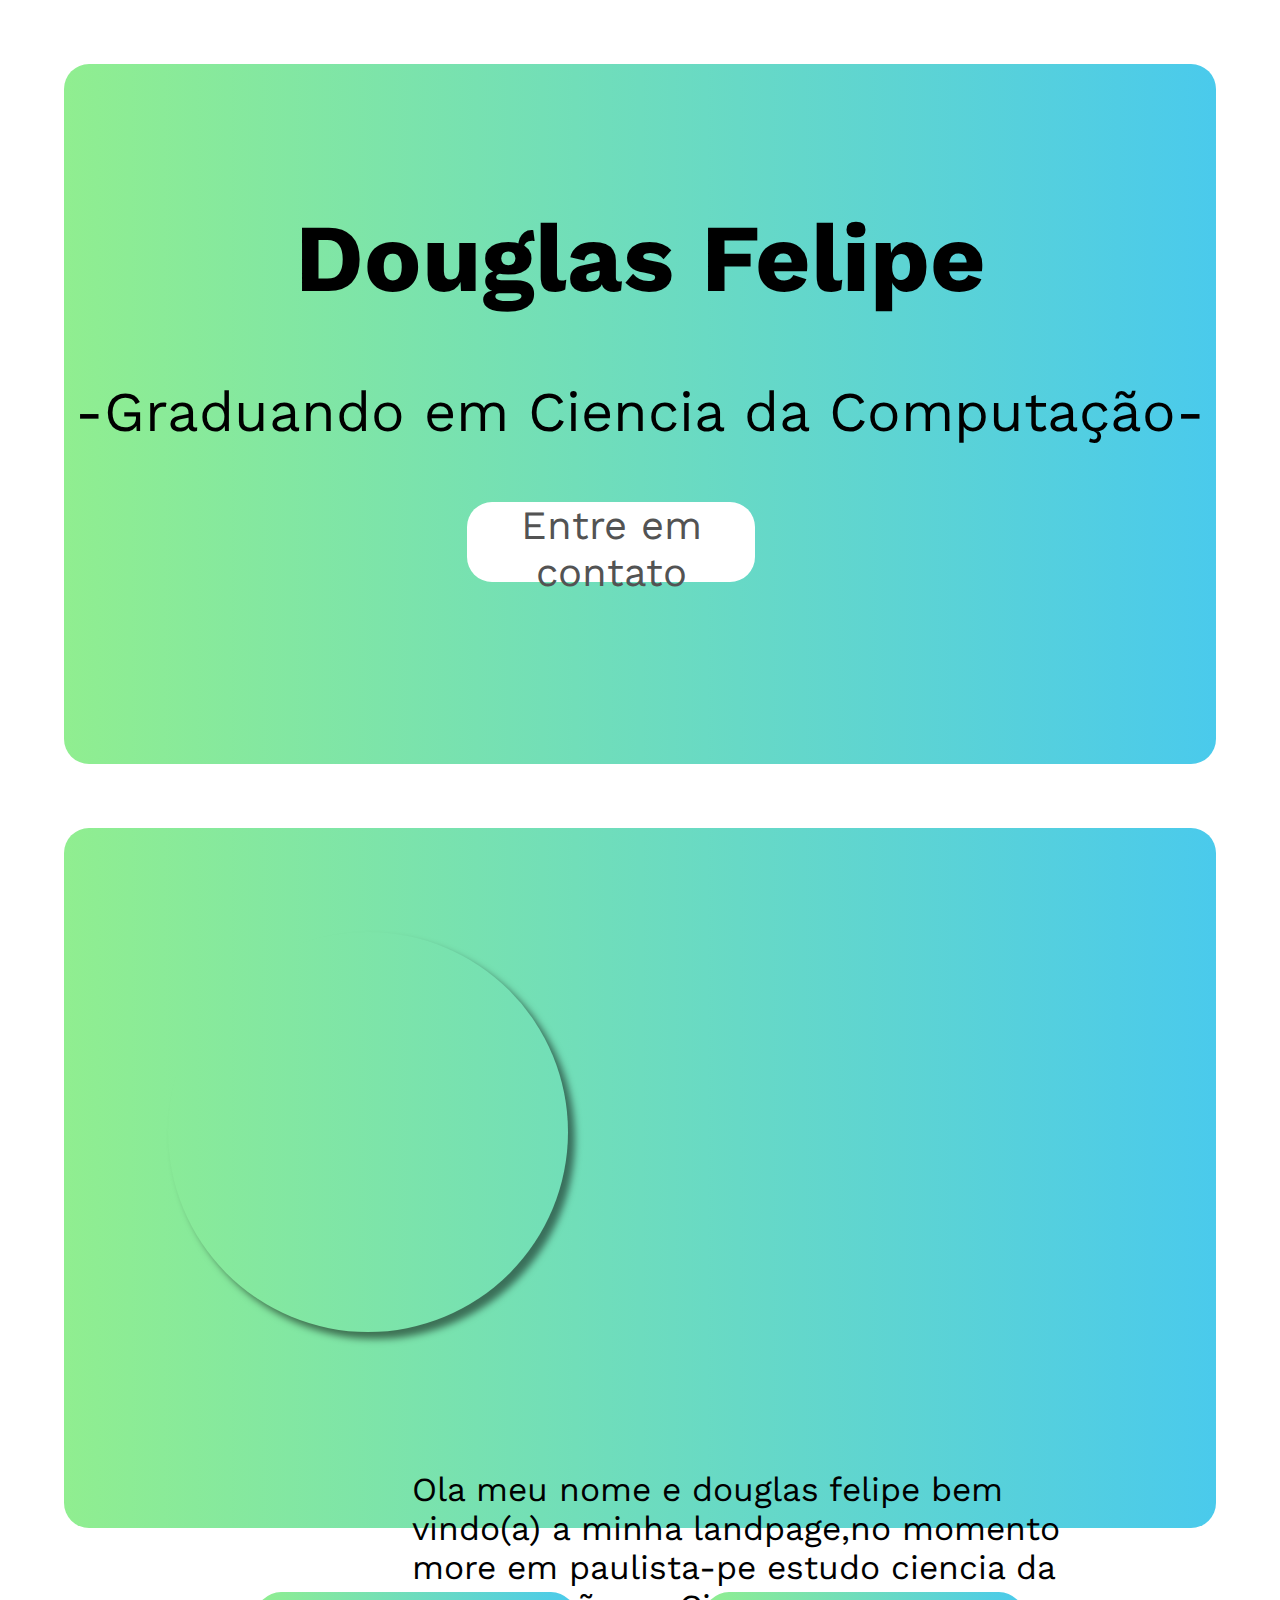
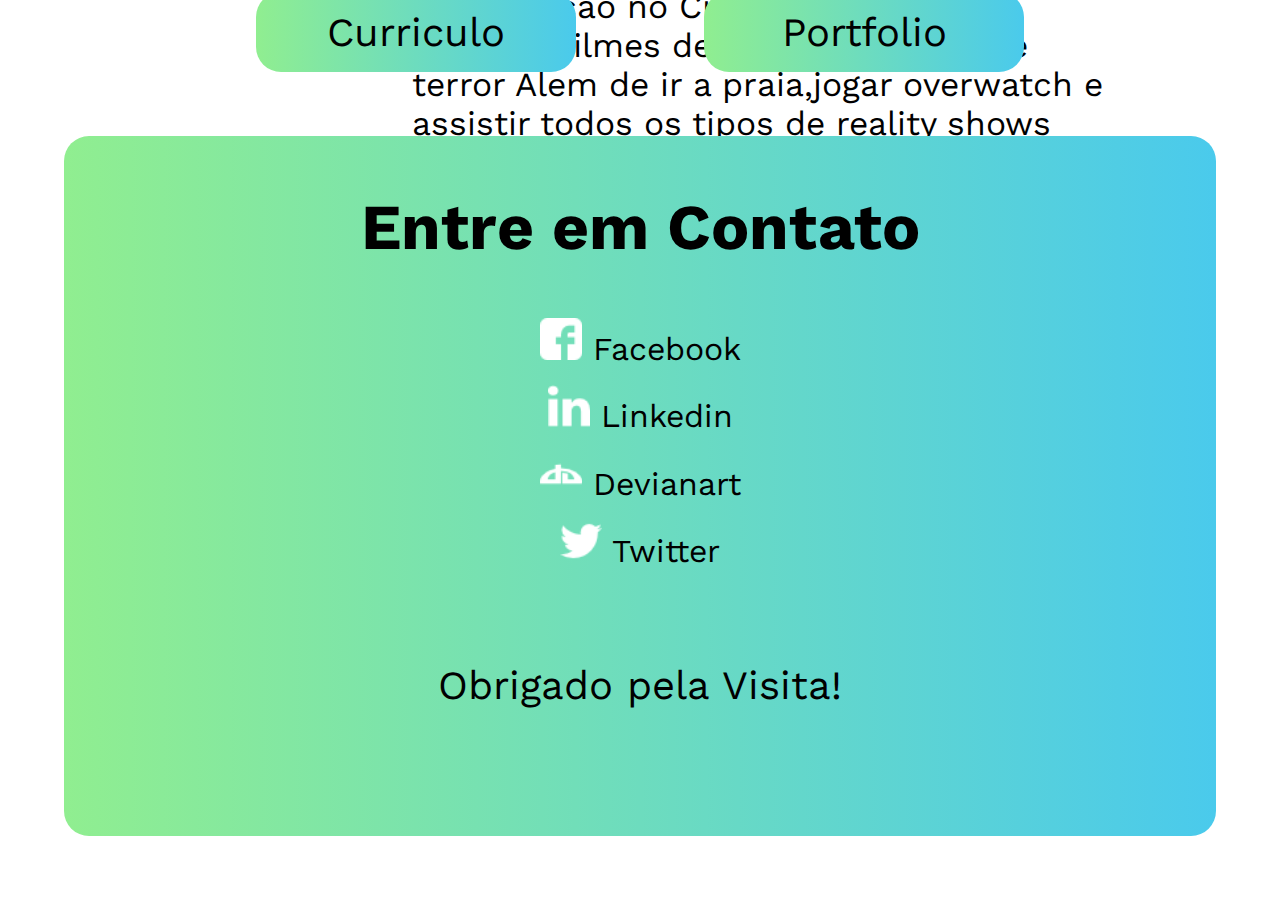
<file: Personal Page/index.html>
<!DOCTYPE html>
<html>

<head>

    <title>Douglas Felipe</title>
    <meta charset="utf-8" />

    <link rel="stylesheet" type="text/css" media="screen" href="style.css" />
    <link href="https://fonts.googleapis.com/css?family=Work+Sans:300,400" rel="stylesheet">


</head>

<body>

    <div class="tudo">

        <div class="banner">
            <div id="titulo">
                <h1>Douglas Felipe</h1>
                <h3>-Graduando em Ciencia da Computação-</h3>
            </div>
            <div id="butao_branco">
                Entre em contato
            </div>
        </div>



        <div class="banner">

            <div id="imagem">
                
            </div>
            <div id="titulo_sobre">
                Ola meu nome e douglas felipe bem vindo(a) a minha landpage,no momento more em paulista-pe estudo ciencia da computação no
                Cin e sou trainne do Citi,Amo filmes de super herois de de terror Alem de ir a praia,jogar overwatch e assistir
                todos os tipos de reality shows

            </div>

        </div>


        <div class="butao">
            <a href="https://drive.google.com/file/d/1LZ59lzD1pXSR0YC3sqrFJLM1V_Ct_0n8/view?usp=sharing">Curriculo</a>
        </div>

        <div class="butao">
            <a href="https://www.behance.net/douglasfel3c09"> Portfolio</a>   
        </div>


        <div class="banner">
                <h2>Entre em Contato</h2>

                
                <div class="redes_socias"> <img src="facebook-logo.png" height="42" width="42">  <a href="https://www.facebook.com/douglas.felipe.7564?ref=bookmarks" >Facebook</a></div>
                <div class="redes_socias"><img src="linkedin-logo.png"  height="42" width="42"><a href="https://www.linkedin.com/in/douglas-felipe-1804a4105/" > Linkedin</a> </div>
                <div class="redes_socias"><img src="devianart.png"  height="42" width="42"><a href="https://www.deviantart.com/dougssfelipe" > Devianart</a> </div>
                <div class="redes_socias"><img src="twitter.png"  height="42" width="42"><a href="https://twitter.com/dougsfelipe" >  Twitter</a> </div>

                <h4>Obrigado pela Visita!</h4>   
           
                
            </div>

    </div>

</body>

</html>
</file>
<file: Personal Page/style.css>
body{
    margin: 0;
    margin-bottom: 5%;
}

.banner{
    background-image: linear-gradient(-90deg, rgba(74,202,236), lightgreen);
    text-align: center;
    width: 90%;
    height: 700px;
    margin-top: 5%;
    border-radius: 25px;
    justify-content: center;
    align-self: center;
    align-items: center;
    
    display: inline;

    

}

.tudo{
    
    align-self: center;
    align-items: center;
  display: flex;
  flex-direction: row;
  flex-wrap: wrap;
  justify-content: center;
}

#titulo_sobre{
    width: 45%;
    font-size: 2.1em;
    text-align:left;
    margin-top: 12%;
    margin-left: 5%;
    width: 700px;
    height: 200px;
    float:right;
    margin-right: 9%;
    font-family: 'Work Sans', sans-serif;
    font-weight: 400;
}

#imagem{
    border-radius: 550px;
    background-image: url("https://statici.behindthevoiceactors.com/behindthevoiceactors/_img/chars/haida-aggretsuko-74.4.jpg");
    background-repeat: no-repeat;
    background-size: 100%;
    width: 400px;
    height: 400px;
    float: left;
    margin-top: 9%;
    margin-left: 9%;
    box-shadow: 7px 7px 7px rgba(0,0,0,0.5);

}

#titulo{
    margin-top:12%;
    
}

h1{
    font-size: 6em;
    font-weight: bold;
    display: block;
    font-family: 'Work Sans', sans-serif;
}

h2{
    font-size: 4em;
    font-weight: bold;
    display: block;
    font-family: 'Work Sans', sans-serif;
}

h3{
    font-size: 3.5em;
    display: block;
    font-family: 'Work Sans', sans-serif;
    font-weight: 400;
}

h4{
    font-size: 2.5em;
    display: block;
    font-family: 'Work Sans', sans-serif;
    font-weight: 400;
    margin-top: 8%;
}

.butao{

    width: 25%;
    height: 80px;
    background-image: linear-gradient(-90deg, rgba(74,202,236), lightgreen);
    margin-top: 5%;
    margin-right: 5%;
    margin-left: 5%;
    border-radius: 25px;
    font-size: 2.5em;
    justify-content: center;
    display: flex;
    flex-direction: row;
    flex-wrap: wrap;
    align-items: center;
    font-family: 'Work Sans', sans-serif;
    font-weight: 400;

}

.butao:hover{

    box-shadow: 7px 7px 7px rgba(0,0,0,0.5);
    transition: 0.4s;

}

#butao_branco{
    width: 25%;
    height: 80px;
    background-color: white;
    color: rgb(83, 83, 83);
    margin-top: 5%;
    margin-right: 5%;
    margin-left: 35%;
    border-radius: 25px;
    font-size: 2.5em;
    justify-content: center;
    display: flex;
    flex-direction: row;
    flex-wrap: wrap;
    align-items: center;
    font-family: 'Work Sans', sans-serif;
    font-weight: 400;
}
#butao_branco:hover{

    color:black;
    transition: 0.4s;

}

a{
    color: black;
    text-decoration: none;
}


.redes_socias{
    font-family: 'Work Sans', sans-serif;
    font-size: 2em;
    margin: 1.5%;
    

}
</file>
